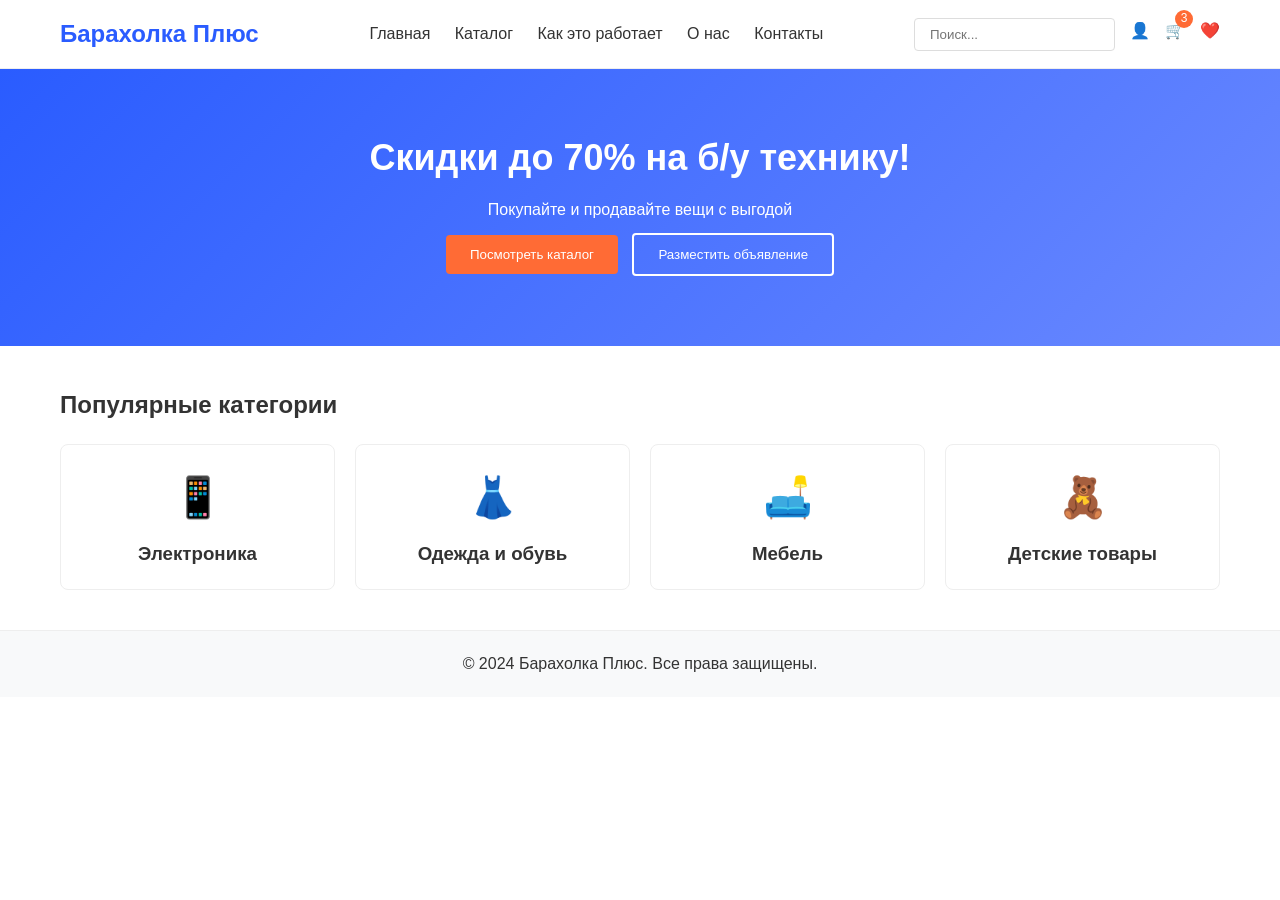
<file: index.html>
<!DOCTYPE html>
<html lang="ru">
<head>
    <meta charset="UTF-8">
    <meta name="viewport" content="width=device-width, initial-scale=1.0">
    <title>Барахолка Плюс — новые и б/у вещи</title>
    <link rel="stylesheet" href="css/style.css">
</head>
<body>
    <!-- Шапка сайта -->
    <header class="header">
        <div class="container">
            <div class="logo">Барахолка Плюс</div>
            <nav class="nav">
                <a href="index.html">Главная</a>
                <a href="catalog.html">Каталог</a>
                <a href="#">Как это работает</a>
                <a href="#">О нас</a>
                <a href="#">Контакты</a>
            </nav>
            <div class="header-actions">
                <input type="text" placeholder="Поиск..." class="search">
                <a href="#" class="icon">👤</a>
                <a href="cart.html" class="icon">🛒<span class="cart-count">0</span></a>
                <a href="#" class="icon">❤️</a>
            </div>
        </div>
    </header>

    <!-- Основной баннер -->
    <section class="banner">
        <div class="container">
            <h1>Скидки до 70% на б/у технику!</h1>
            <p>Покупайте и продавайте вещи с выгодой</p>
            <button class="btn">Посмотреть каталог</button>
            <button class="btn btn-secondary">Разместить объявление</button>
        </div>
    </section>

    <!-- Популярные категории -->
    <section class="categories">
        <div class="container">
            <h2>Популярные категории</h2>
            <div class="category-grid">
                <div class="category-card">
                    <div class="category-icon">📱</div>
                    <h3>Электроника</h3>
                </div>
                <div class="category-card">
                    <div class="category-icon">👗</div>
                    <h3>Одежда и обувь</h3>
                </div>
                <div class="category-card">
                    <div class="category-icon">🛋️</div>
                    <h3>Мебель</h3>
                </div>
                <div class="category-card">
                    <div class="category-icon">🧸</div>
                    <h3>Детские товары</h3>
                </div>
            </div>
        </div>
    </section>

    <!-- Футер -->
    <footer class="footer">
        <div class="container">
            <p>&copy; 2024 Барахолка Плюс. Все права защищены.</p>
        </div>
    </footer>

    <script src="js/script.js"></script>
</body>
</html>
</file>
<file: css/style.css>
* {
    margin: 0;
    padding: 0;
    box-sizing: border-box;
}

body {
    font-family: 'Inter', sans-serif;
    line-height: 1.6;
    color: #333;
}

.container {
    max-width: 1200px;
    margin: 0 auto;
    padding: 0 20px;
}

/* Шапка */
.header {
    background: white;
    padding: 15px 0;
    border-bottom: 1px solid #eee;
}

.header .container {
    display: flex;
    justify-content: space-between;
    align-items: center;
}

.logo {
    font-size: 24px;
    font-weight: bold;
    color: #2A5CFF;
}

.nav a {
    margin-left: 20px;
    text-decoration: none;
    color: #333;
}

.header-actions {
    display: flex;
    gap: 15px;
}

.search {
    padding: 8px 15px;
    border: 1px solid #ddd;
    border-radius: 4px;
}

.icon {
    text-decoration: none;
    position: relative;
}

.cart-count {
    position: absolute;
    top: -8px;
    right: -8px;
    background: #FF6B35;
    color: white;
    border-radius: 50%;
    width: 18px;
    height: 18px;
    font-size: 12px;
    display: flex;
    align-items: center;
    justify-content: center;
}

/* Баннер */
.banner {
    background: linear-gradient(135deg, #2A5CFF 0%, #6A89FF 100%);
    color: white;
    text-align: center;
    padding: 60px 20px;
}

.banner h1 {
    font-size: 36px;
    margin-bottom: 10px;
}

.btn {
    background: #FF6B35;
    color: white;
    border: none;
    padding: 12px 24px;
    border-radius: 4px;
    cursor: pointer;
    margin: 10px 5px;
}

.btn-secondary {
    background: transparent;
    border: 2px solid white;
}

/* Категории */
.categories {
    padding: 40px 0;
}

.category-grid {
    display: grid;
    grid-template-columns: repeat(auto-fit, minmax(200px, 1fr));
    gap: 20px;
    margin-top: 20px;
}

.category-card {
    text-align: center;
    padding: 20px;
    border: 1px solid #eee;
    border-radius: 8px;
    transition: transform 0.3s;
}

.category-card:hover {
    transform: translateY(-5px);
}

.category-icon {
    font-size: 40px;
    margin-bottom: 10px;
}

/* Футер */
.footer {
    background: #f8f9fa;
    text-align: center;
    padding: 20px 0;
    border-top: 1px solid #eee;
}

/* Стили для корзины */
.cart-table {
    width: 100%;
    border-collapse: collapse;
    margin-bottom: 30px;
}

.cart-table th,
.cart-table td {
    padding: 15px;
    text-align: left;
    border-bottom: 1px solid #eee;
}

.cart-item {
    display: flex;
    align-items: center;
    gap: 15px;
}

.cart-item img {
    width: 80px;
    height:
</file>
